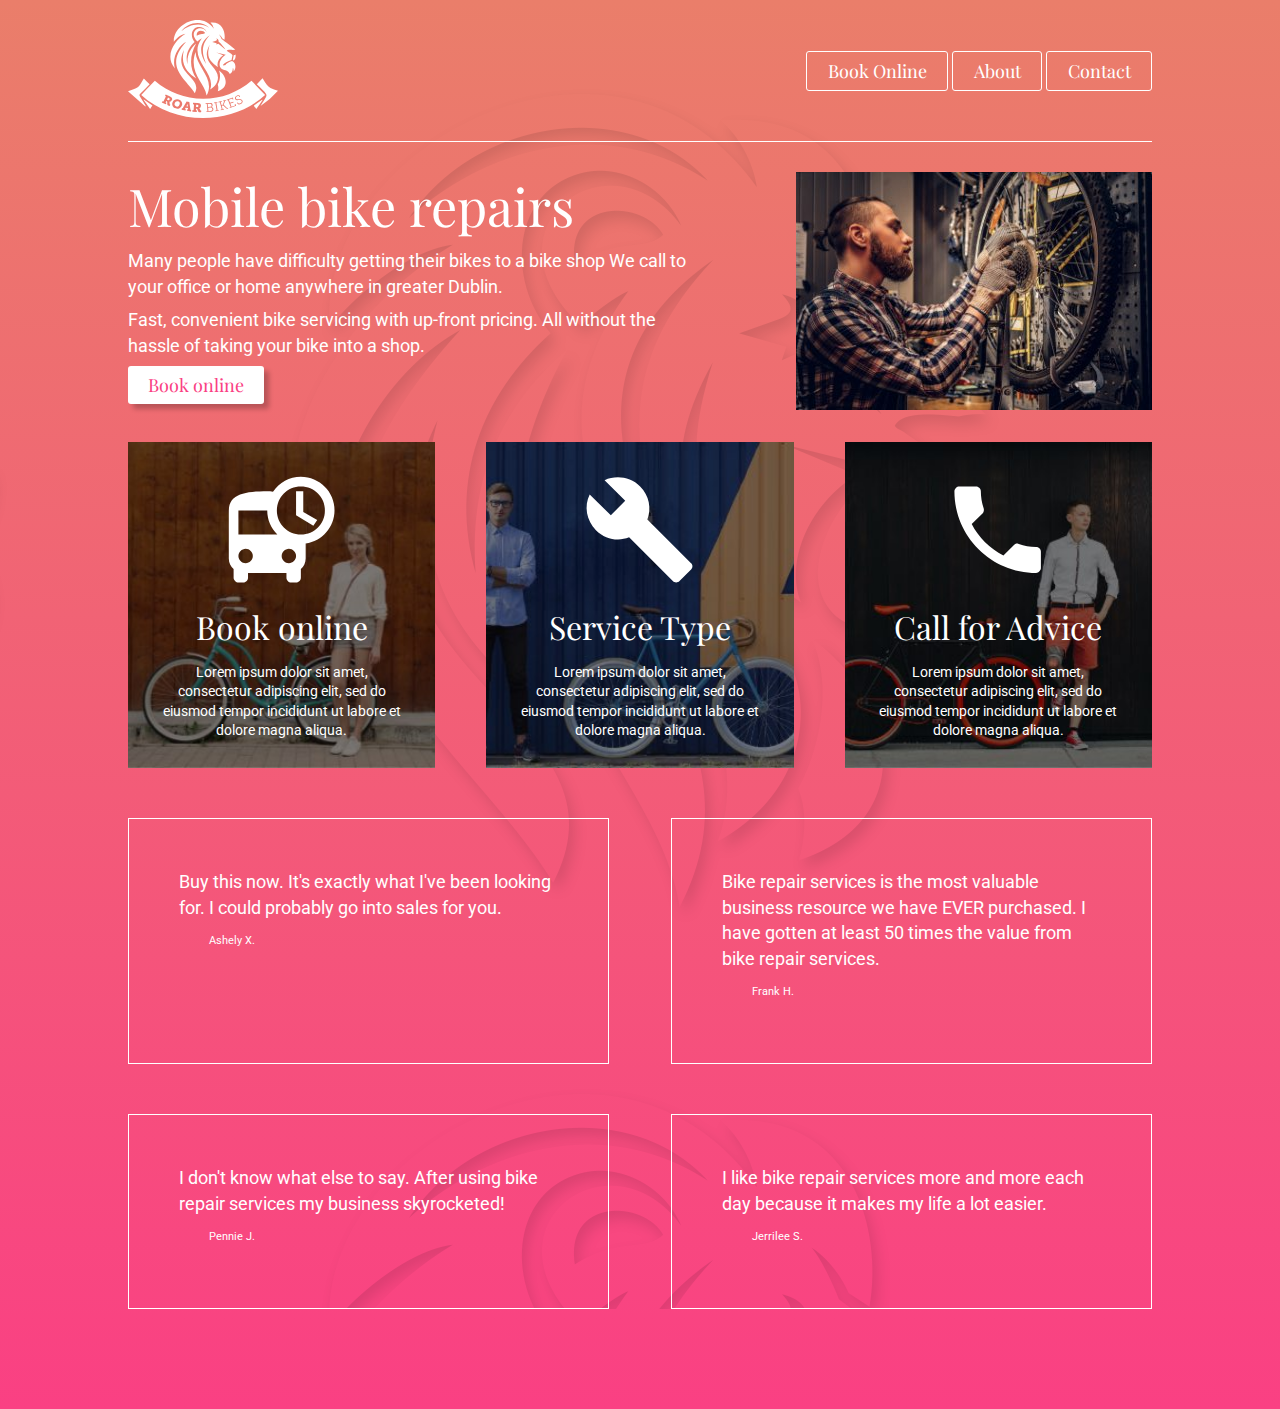
<file: index.html>
<!DOCTYPE html>
<html lang="en">
<head>
    <meta charset="utf-8">
    <meta name="viewport" content="width-device-width, initial-scale=1.0">
    <meta http-equiv="X-UA-Compatible" content="ie=edge">
    <title>Roar Cycle - Bike Repairs in Dublin</title>
    <!--Eric Meyers css reset-->
    <link rel="stylesheet" href="css_reset.css">
    <link rel="stylesheet" href="style.css">
    <link href="https://fonts.googleapis.com/css?family=Playfair+Display|Roboto:300&display=swap" rel="stylesheet">
</head>
<body>
  <div class="container">

    <header>
      <div class="logo">
        <img src="images/logo-roar-bikes.svg" alt="logo"/>
      </div>

      <nav>

          <div class="nav_button">
            <a href="#">Book Online</a>

            <div class="dropdown">

              <div class="nav_button"><a href="#">Onsite Service</a></div>
              <div class="nav_button"><a href="#">Parts Delivery</a></div>
              <div class="nav_button"><a href="#">Request Callback</a></div>

            </div>

          </div>

          <div class="nav_button">
            <a href="#">About</a>
          </div>

          <div class="nav_button">
            <a href="#">Contact</a>
          </div>

      </nav>
    </header>

    <main>
      <div class="herobox1">
        <h1>Mobile bike repairs</h1>
        <p>Many people have difficulty getting their bikes to a bike shop We call to your office or home anywhere in greater Dublin.</p>
        <p>Fast, convenient bike servicing with up-front pricing. All without the hassle of taking your bike into a shop.</p>
        <a href="book_online.html" class="booking_button">Book online</a>
      </div>

      <div class="herobox2">
        <img src="images/image-bike-repair-service.jpg" alt="person servicing a bike in Dublin"/>
      </div>

    </main>

    <div class="cards">


      <div class="card1">
        <a href="#">
        <img src="images/icon1-delivery.png" alt="icon1"/>
        <h2>Book online</h2>
        <p>Lorem ipsum dolor sit amet, consectetur adipiscing elit, sed do eiusmod tempor incididunt ut labore et dolore magna aliqua.</p>
        </a>
      </div>

      <div class="card2">
        <a href="#">
        <img src="images/icon2-wrench.png" alt="icon2"/>
        <h2>Service Type</h2>
        <p>Lorem ipsum dolor sit amet, consectetur adipiscing elit, sed do eiusmod tempor incididunt ut labore et dolore magna aliqua.</p>
        </a>
      </div>

      <div class="card3">
        <a href="#">
        <img src="images/icon3-phone.png" alt="icon3"/>
        <h2>Call for Advice</h2>
        <p>Lorem ipsum dolor sit amet, consectetur adipiscing elit, sed do eiusmod tempor incididunt ut labore et dolore magna aliqua.</p>
        </a>
      </div>

    </div>

    <div class="testimonials">

      <div class="tbox">
        <p>Buy this now. It's exactly what I've been looking for. I could probably go into sales for you.</p>
        <p>Ashely X.</p>
      </div>
      <div class="tbox">
        <p>Bike repair services is the most valuable business resource we have EVER purchased. I have gotten at least 50 times the value from bike repair services.</p>
        <p>Frank H.</p>
      </div>
      <div class="tbox">
        <p>I don't know what else to say. After using bike repair services my business skyrocketed!</p>
        <p>Pennie J.</p>
      </div>
      <div class="tbox">
        <p>I like bike repair services more and more each day because it makes my life a lot easier.</p>
        <p>Jerrilee S.</p>
      </div>

    </div>

  </div>

</body>

</html>
</file>
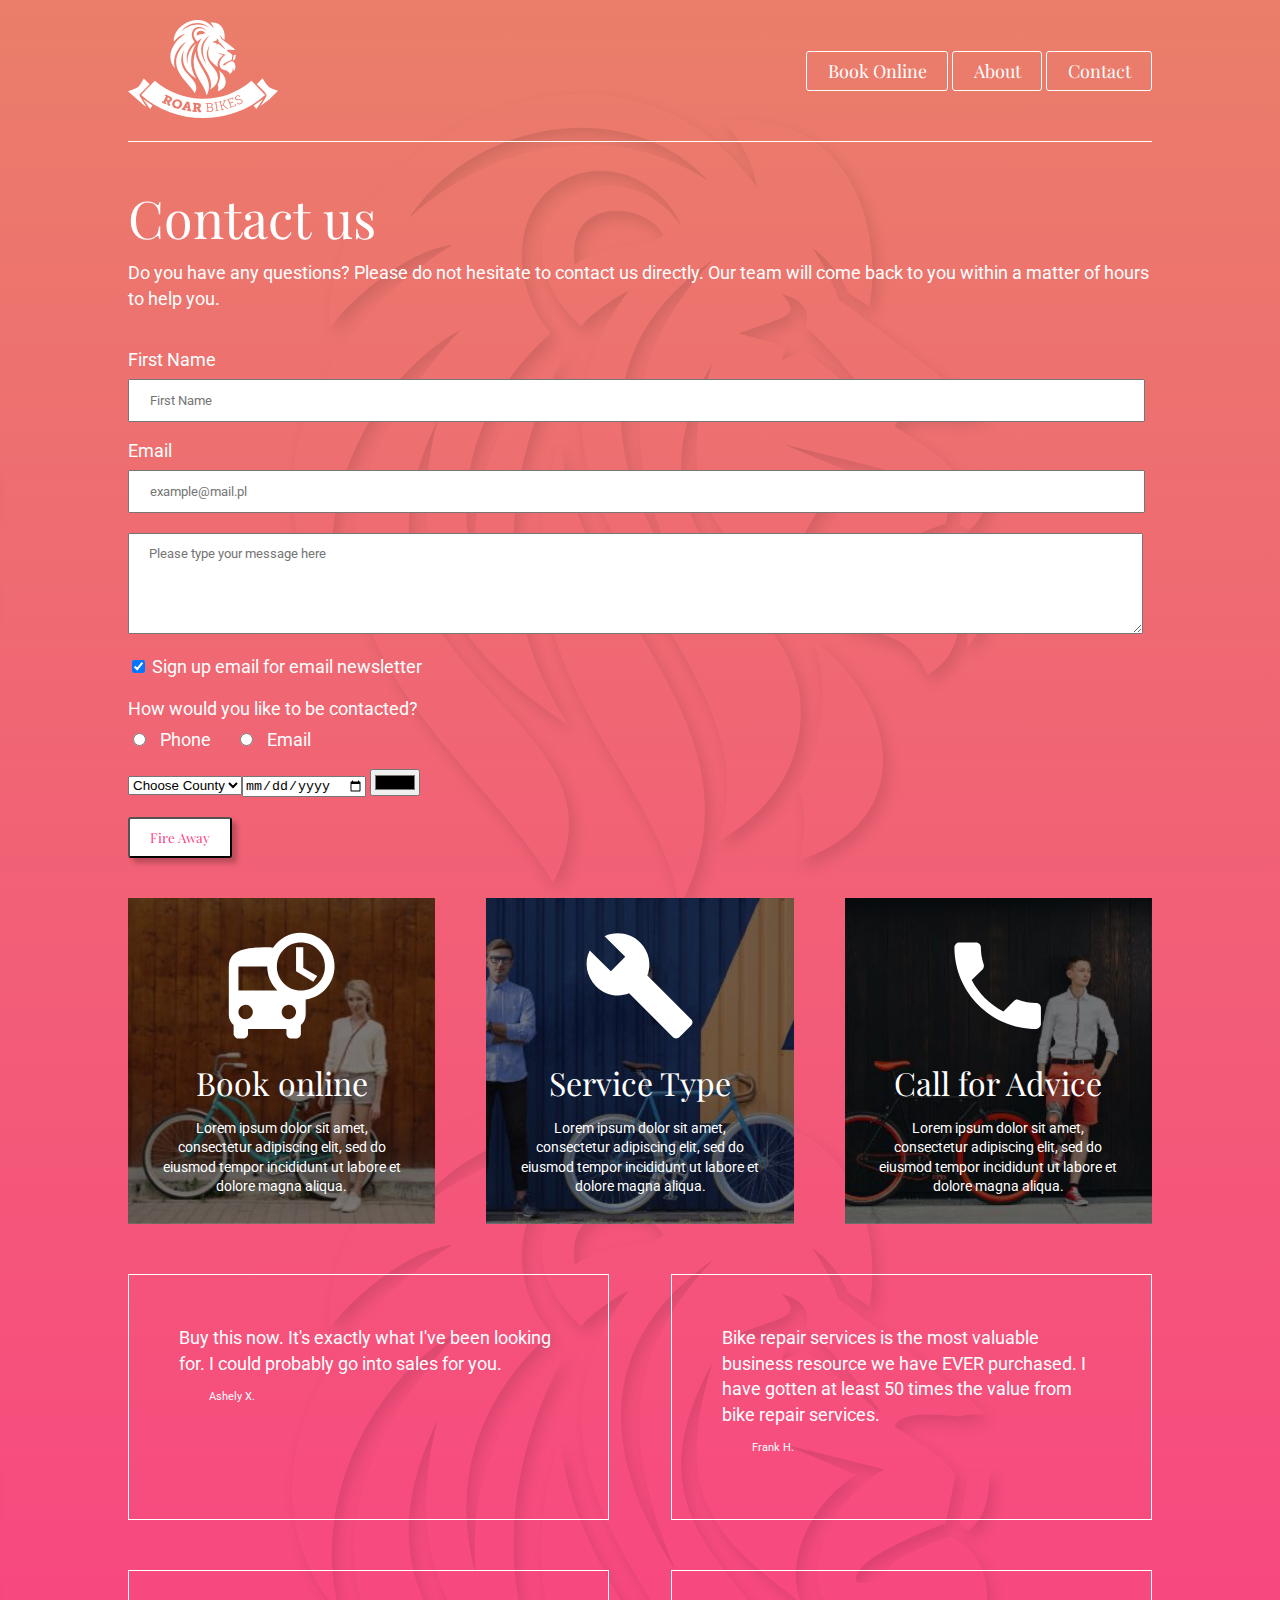
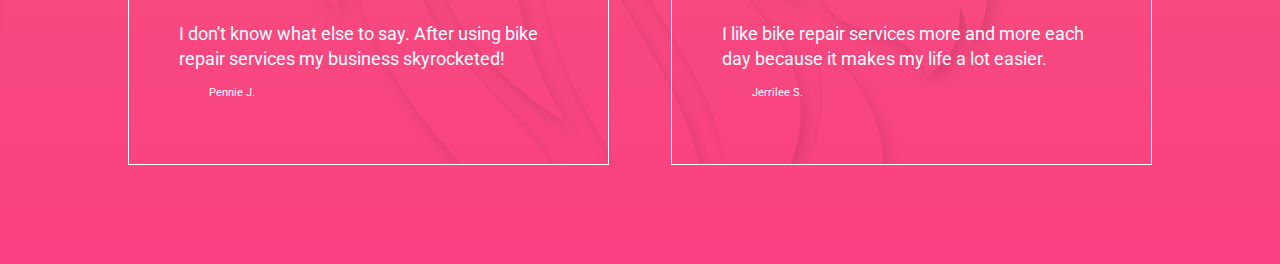
<file: contact_us.html>
<!DOCTYPE html>
<html lang="en">
<head>
    <meta charset="utf-8">
    <meta name="viewport" content="width-device-width, initial-scale=1.0">
    <meta http-equiv="X-UA-Compatible" content="ie=edge">
    <title>Roar Cycle - Bike Repairs in Dublin Phone Number</title>
    <meta name="description" content="Contact details for Roar Cycle - Polska 17, Dublin Phone 111 222 333">
    <!--Eric Meyers css reset-->
    <link rel="stylesheet" href="css_reset.css">
    <link rel="stylesheet" href="style.css">
    <link href="https://fonts.googleapis.com/css?family=Playfair+Display|Roboto:300&display=swap" rel="stylesheet">
</head>
<body>
  <div class="container">

    <header>
      <div class="logo">
        <a href="index.html">
          <img src="images/logo-roar-bikes.svg" alt="logo"/>
        </a>
      </div>

      <nav>

          <div class="nav_button">
            <a href="#">Book Online</a>

            <div class="dropdown">

              <div class="nav_button"><a href="#">Onsite Service</a></div>
              <div class="nav_button"><a href="#">Parts Delivery</a></div>
              <div class="nav_button"><a href="#">Request Callback</a></div>

            </div>

          </div>

          <div class="nav_button">
            <a href="#">About</a>
          </div>

          <div class="nav_button">
            <a href="#">Contact</a>
          </div>

      </nav>
    </header>

    <div class="main2">

      <h1>Contact us</h1>
      <p>Do you have any questions? Please do not hesitate to contact us directly. Our team will come back to you within a matter of hours to help you.</p>

      <form action="" method="post">
        <div class="inputwrapper">
          <label for="name" class="newline">First Name</label>
          <input type="text" name="name" id="name" placeholder="First Name">
        </div>

        <div class="inputwrapper">
          <label for="email" class="newline">Email</label>
          <input type="email" name="email" id="email" placeholder="example@mail.pl">
        </div>

        <div class="inputwrapper">
          <textarea name="message" id="message" cols="100" rows="5" placeholder="Please type your message here"></textarea>
        </div>

        <div class="inputwrapper">
          <input type="checkbox" name="email-sub" id="email-sub" value="yes-sign-me-up" checked>
          <label for="email-sub">Sign up email for email newsletter</label>
        </div>

        <div class="inputwrapper">
          <p>How would you like to be contacted?</p>
          <input type="radio" name="contact_pref" id="phone" value="phone">
          <label for="phone" class="margin_right-a">Phone</label>

          <input type="radio" name="contact_pref" id="email2" value="email">
          <label for="email2">Email</label>
        </div>

        <div class="inputwrapper">
          <select name="county" id="county">
            <option value="not_chosen">Choose County</option>
            <option value="limerick">Limercik</option>
            <option value="galway">Galway</option>
            <option value="dublin">Dublin</option>
            <input type="date" name="" id="">
            <input type="color">

          </select>
        </div>


          <input type="submit" class="booking_button" value="Fire Away">
      </form>

    </div>

    <div class="cards">


      <div class="card1">
        <a href="#">
        <img src="images/icon1-delivery.png" alt="icon1"/>
        <h2>Book online</h2>
        <p>Lorem ipsum dolor sit amet, consectetur adipiscing elit, sed do eiusmod tempor incididunt ut labore et dolore magna aliqua.</p>
        </a>
      </div>

      <div class="card2">
        <a href="#">
        <img src="images/icon2-wrench.png" alt="icon2"/>
        <h2>Service Type</h2>
        <p>Lorem ipsum dolor sit amet, consectetur adipiscing elit, sed do eiusmod tempor incididunt ut labore et dolore magna aliqua.</p>
        </a>
      </div>

      <div class="card3">
        <a href="#">
        <img src="images/icon3-phone.png" alt="icon3"/>
        <h2>Call for Advice</h2>
        <p>Lorem ipsum dolor sit amet, consectetur adipiscing elit, sed do eiusmod tempor incididunt ut labore et dolore magna aliqua.</p>
        </a>
      </div>

    </div>

    <div class="testimonials">

      <div class="tbox">
        <p>Buy this now. It's exactly what I've been looking for. I could probably go into sales for you.</p>
        <p>Ashely X.</p>
      </div>
      <div class="tbox">
        <p>Bike repair services is the most valuable business resource we have EVER purchased. I have gotten at least 50 times the value from bike repair services.</p>
        <p>Frank H.</p>
      </div>
      <div class="tbox">
        <p>I don't know what else to say. After using bike repair services my business skyrocketed!</p>
        <p>Pennie J.</p>
      </div>
      <div class="tbox">
        <p>I like bike repair services more and more each day because it makes my life a lot easier.</p>
        <p>Jerrilee S.</p>
      </div>

    </div>

  </div>

</body>

</html>
</file>
<file: style.css>
html {
  background-image: linear-gradient(#ea7e6a, #fa4083);
}

body {
  background-image: url(images/image-lion-background.png);
  background-repeat: none;
  background-position: top center;
  font-family: 'Roboto', sans-serif;
  color: white;
  font-size: 1.125rem;
}

.container {
  width: 1024px;
  min-height: 300px;
  margin-left: auto;
  margin-right: auto;
}

header {
  display: flex;
  align-items: center;
  padding-top: 20px;
  padding-bottom: 20px;
  border-bottom: 1px solid white;
}

h1 {
  font-size: 3.25rem;
  font-family: 'Playfair Display', serif;
  margin-bottom: 1rem
}

.logo {
  flex: 1;
}

.navigation {
  flex: 3;
}

nav {
  text-align: right;
}

 .nav_button {
  color: white;
  font-family: "Playfair Display", serif;
  padding: 10px 20px;
  display: inline-block;
  border-radius: 3px;
  border: 1px solid white;
  position: relative;
}

nav a {
  margin-left: 1px;
  text-decoration: none;
  color: white;
  text-align: center;
}

.dropdown {
  display: none;
  position: absolute;
  z-index: 1;
  padding-top: 20px;
  text-align: center;
}

.nav_button:hover .dropdown {
  display: block;
}

 .dropdown .nav_button {
  width: 120px;
  background-color: white;
}

.dropdown .nav_button a {
  color: #fa4083;
}

.nav_button:hover {
  background-color: #e29283;
  transition-duration: 1s;
}

p {
  line-height: 1.6rem;
  margin-bottom: 0.5rem;
}

main {
  min-height: 300px;
  display: flex;
  align-items: center;
}

.main2 {
  min-height: 300px;
  padding-top: 50px;
}

.herobox1 {
  flex: 2;
  padding-right: 100px;
}

a{
  text-decoration: none;
}

.booking_button {
  background-color: white;
  color: #fa4083;
  font-family: "Playfair Display", serif;
  padding: 10px 20px;
  display: inline-block;
  border-radius: 3px;
  box-shadow: 5px 5px 5px rgb(0, 0, 0, 0.228);
}

.booking_button:hover {
  background-color: #e29283;
  transition-duration: 1s;
}

.herobox2 {
  flex: 1;
}

.cards {
  display: flex;
  justify-content: space-between;
  text-align: center;
}

.cards a {
  text-decoration: none;
  color: white;
}

.card1 {
  background-image: url("images/image-background-card1.jpg");
  background-size: cover;
  background-position: bottom;
  min-height: 250px;
  width: 30%;
}

h2 {
  font-size: 2rem;
  font-family: 'Playfair Display', serif;
  margin-top: 20px;
}

.cards p {
  font-size: 0.85rem;
  line-height: 1.2rem;
  margin-top: 20px;

}

.card2 {
  background-image: url("images/image-background-card2.jpg");
  background-size: cover;
  background-position: bottom;
  min-height: 250px;
  width: 30%;
}

.card3 {
  background-image: url("images/image-background-card3.jpg");
  background-size: cover;
  background-position: bottom;
  min-height: 250px;
  width: 30%;
}

.card1, .card2, .card3 {
  padding: 30px 30px 20px 30px;
  box-sizing: border-box;
}

.testimonials {
  display: flex;
  flex-wrap: wrap;
  justify-content: space-between;
  margin-bottom: 100px;
}

.tbox {
  width: 47%;
  padding: 50px;
  border: 1px solid white;
  box-sizing: border-box;
  margin-top: 50px;
}

.tbox p:last-of-type {
  font-size: .7rem;
  padding-left: 30px;
}

.inputwrapper {
  margin-top: 20px;
  margin-bottom: 20px;
}

input[type=text], input[type=email], textarea {
  padding: 12px 20px;
  width: 95%;
  font-family: 'Roboto', sans-serif;
  font-size: 0.8rem;
  box-sizing: 0.85rem;
}

.newline {
  display: block;
  margin-bottom: 10px;
}

.margin_right-a {
  margin-right: 20px;
}

input[type=radio] {
  margin-right: 10px;
}

form {
  margin: 40px 0px;
}
</file>
